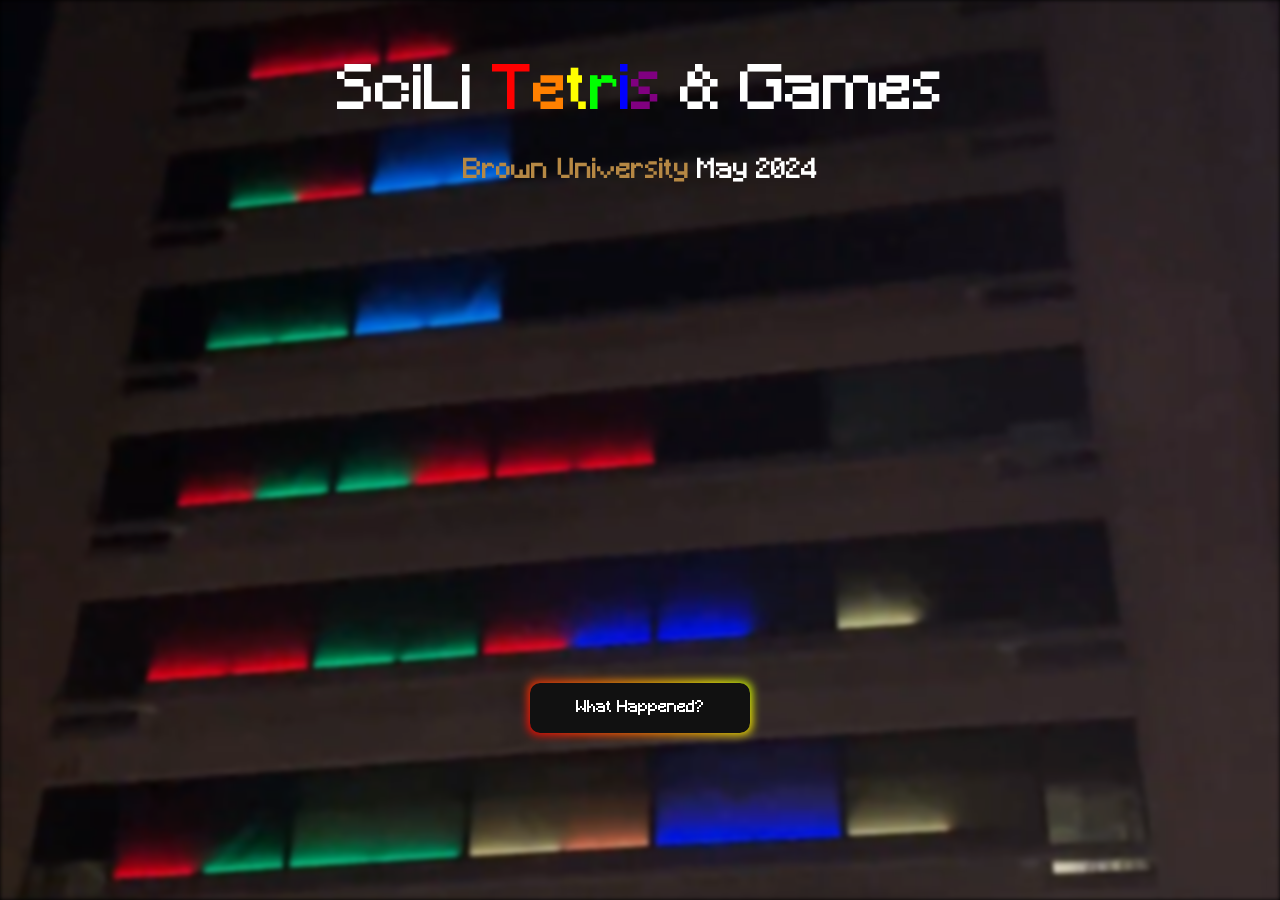
<file: DisplayWebsite/index.html>
<!DOCTYPE html>
<html lang="en" manifest="cache.manifest">
<head>
    <meta charset="UTF-8">
    <meta name="viewport" content="width=device-width, initial-scale=1.0">
    <title>SciLi Tetris & Games</title>
    <link rel="stylesheet" href="style.css">
   
    <link rel="apple-touch-icon" sizes="180x180" href="./media/icons/apple-touch-icon.png">
    <link rel="icon" type="image/png" sizes="32x32" href="./media/icons/favicon-32x32.png">
    <link rel="icon" type="image/png" sizes="16x16" href="./media/icons/favicon-16x16.png">
    <link rel="manifest" href="./media/icons/site.webmanifest">
    <link rel="mask-icon" href="./media/icons/safari-pinned-tab.svg" color="#5bbad5">
    <link rel="shortcut icon" href="./media/icons/favicon.ico">
    <meta name="msapplication-TileColor" content="#da532c">
    <meta name="msapplication-config" content="./media/icons/browserconfig.xml">
    <meta name="theme-color" content="#ffffff">

</head>
<body>
    <div class="video-background">
        <div class="black-screen"></div>
        <video autoplay muted loop playsinline>
            <source src="sciliBit.mp4" type="video/mp4">
            Your browser does not support the video tag.
        </video>
    </div>
    <div class="titleContent">
        <div class="header">
            <div class="title">SciLi <span class="tetris"><span class="t1">T</span><span class="e1">e</span><span class="t2">t</span><span class="r">r</span><span class="i">i</span><span class="s">s</span></span> & Games</div>
            <p class="subheader"><span class="brown-uni">Brown University</span> <span>May 2024</span></p>
        </div>
        <div class="button-container">
            <!-- <button>What Happened?</button> -->
            <button id="main-button" class="glow-on-hover" type="button" onclick="toggleButton()"><span>What Happened?</span></button>
            <!-- <button id="main-button" type="button" onclick="toggleButton()"><span>What Happened?</span></button> -->
        </div>
    </div>
    <script src="script.js"></script>
</body>
</html>
</file>
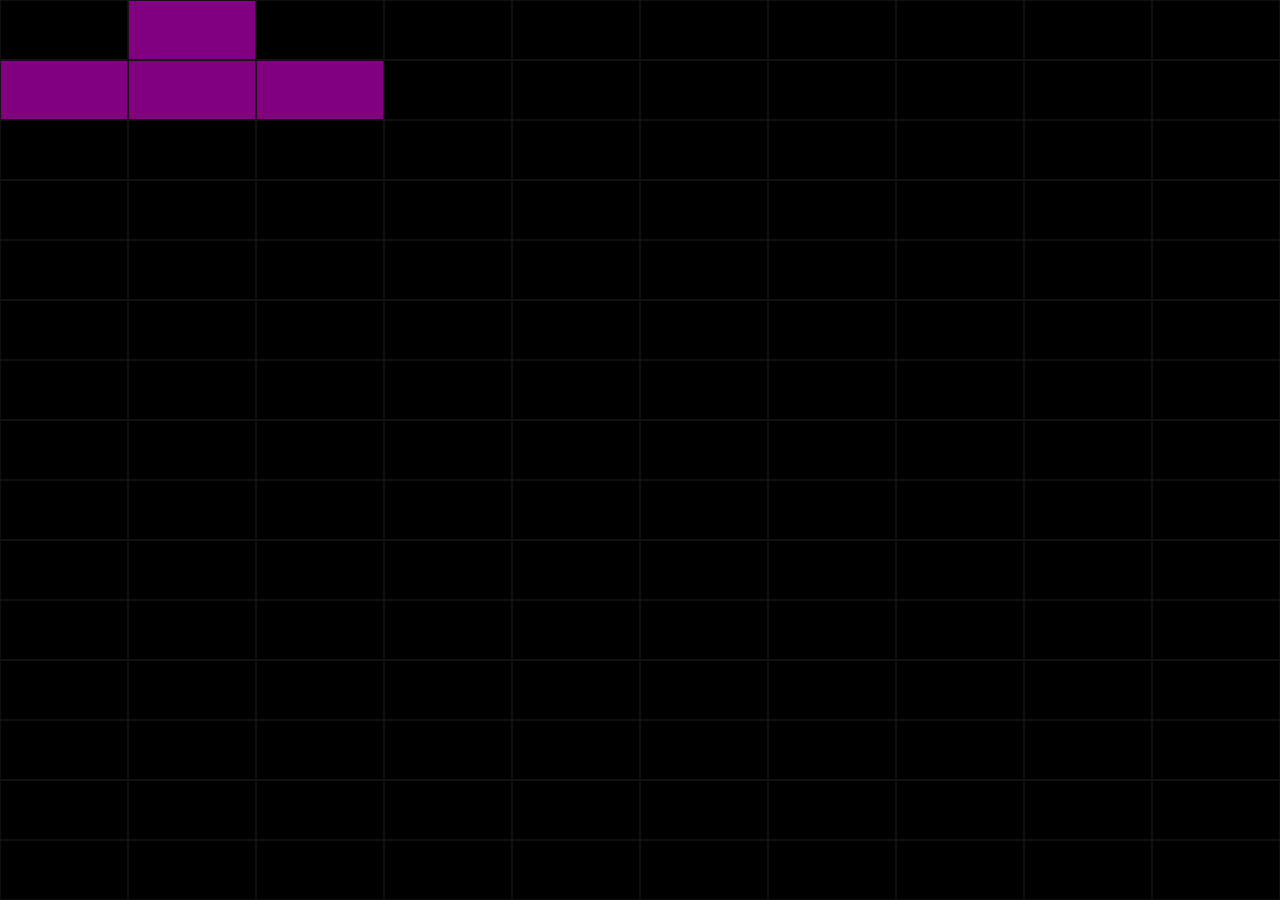
<file: DisplayWebsite/designOld/index.html>
<!DOCTYPE html>
<html lang="en">
<head>
    <meta charset="UTF-8">
    <meta name="viewport" content="width=device-width, initial-scale=1.0">
    <title>Notebook Grid Background with SciLi Tetris Logo</title>
    <link rel="stylesheet" href="styles.css">
</head>
<body>
    <div class="notebook-grid">
        <div class="tetris-grid"></div>
        <svg viewBox="0 0 300 100" class="handwriting-logo">
            <!-- <text x="50%" y="50%" text-anchor="middle">SciLi Tetris</text> -->
        </svg>

        <!-- <img src="scili.png" class="bottom-center-image" alt="SciLi"> -->
    </div>
    <script src="frameData.js"></script>
    <script src="script.js"></script>
</body>
</html>
</file>
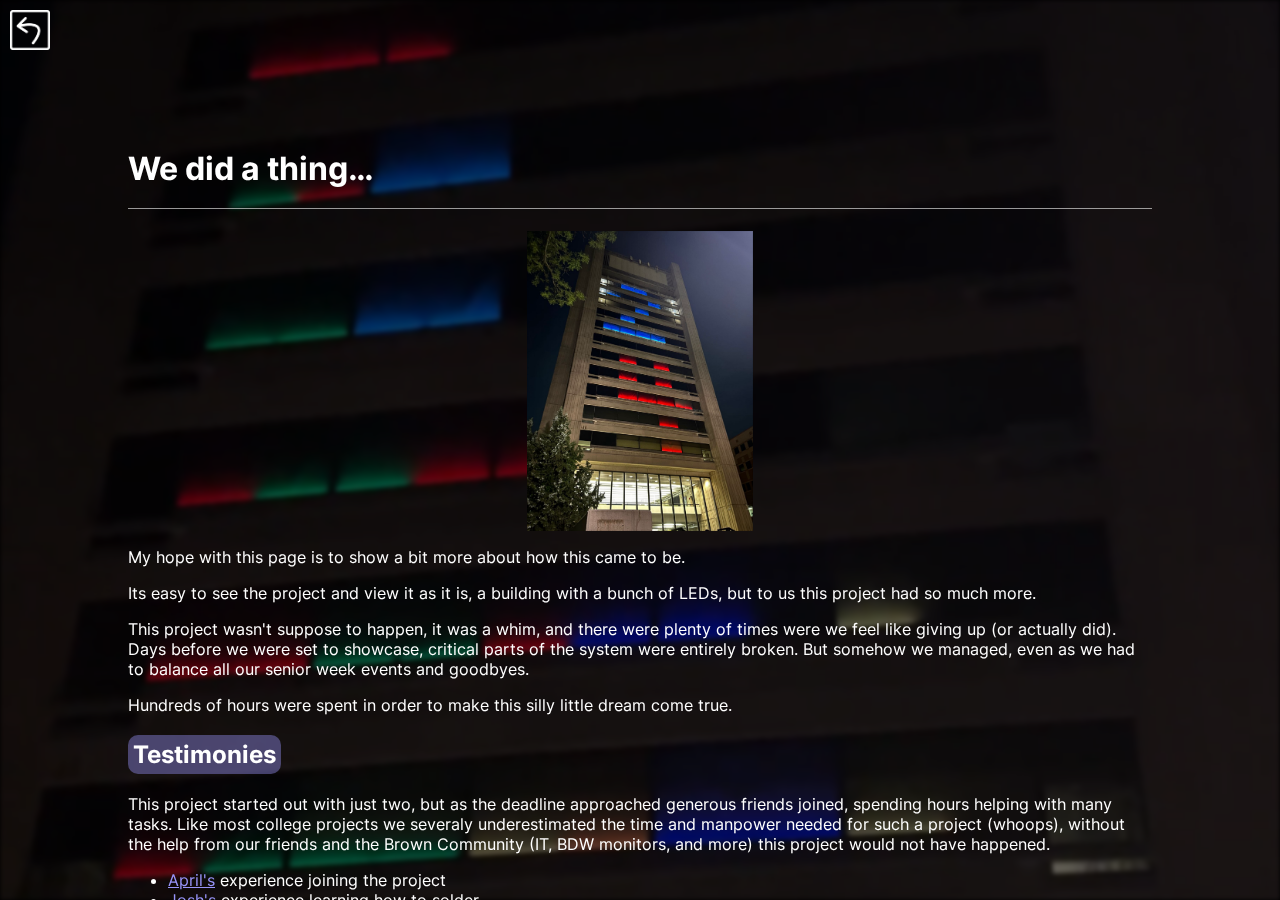
<file: DisplayWebsite/about.html>
<!DOCTYPE html>
<html lang="en" manifest="cache.manifest">
<head>
    <meta charset="UTF-8">
    <meta name="viewport" content="width=device-width, initial-scale=1.0">
    <title>SciLi Tetris & Games</title>
    <link rel="stylesheet" href="style.css">

    <link rel="apple-touch-icon" sizes="180x180" href="./media/icons/apple-touch-icon.png">
    <link rel="icon" type="image/png" sizes="32x32" href="./media/icons/favicon-32x32.png">
    <link rel="icon" type="image/png" sizes="16x16" href="./media/icons/favicon-16x16.png">
    <link rel="manifest" href="./media/icons/site.webmanifest">
    <link rel="mask-icon" href="./media/icons/safari-pinned-tab.svg" color="#5bbad5">
    <link rel="shortcut icon" href="./media/icons/favicon.ico">
    <meta name="msapplication-TileColor" content="#da532c">
    <meta name="msapplication-config" content="./media/icons/browserconfig.xml">
    <meta name="theme-color" content="#ffffff">

</head>
<!-- <script src="https://cdnjs.cloudflare.com/ajax/libs/showdown/2.1.0/showdown.min.js"></script> -->
<script src="./showdown.min.js"></script>
<script>

let video = null;
  

    window.addEventListener('load', function() {

    let converter = new showdown.Converter(),

    // You could make another file here with all the markdown text and this would convert it
    text      =  `
# We did a thing...

![scili](./media/scili.png =*x300)

My hope with this page is to show a bit more about how this came to be.

Its easy to see the project and view it as it is, a building with a bunch of LEDs, but to us this project had so much more.

This project wasn't suppose to happen, it was a whim, and there were plenty of times were we feel like giving up (or actually did). Days before we were set to showcase, critical parts of the system were entirely broken. But somehow we managed, even as we had to balance all our senior week events and goodbyes.

Hundreds of hours were spent in order to make this silly little dream come true.


## Testimonies
This project started out with just two, but as the deadline approached generous friends joined, spending hours helping with many tasks. Like most college projects we severaly underestimated the time and manpower needed for such a project (whoops), without the help from our friends and the Brown Community (IT, BDW monitors, and more) this project would not have happened.

* [April's](./about/testimonies/april.html) experience joining the project 
* [Josh's](./about/testimonies/josh.html) experience learning how to solder



## The project
Here is an [overview](./about/summary.html) of the project, but if you want a more comphrension story on how this came to be then you can read them in order below (we **heavily** recommend reading them instead of just the overview):

1. [The origin of the project](./about/1.html)
2. [Our intial attempt and giving up](./about/2.html)
3. [Regaining motivation](./about/3.html) 
4. [Gaining skills](./about/4.html)
5. [Getting University Approval](./about/5.html)
6. [Oh no we are cooked](./about/6.html)
7. [The Gulag](./about/7.html)
8. [We did a thing](./about/8.html)


## Inspiration

This project serverd as both a celebration to the Class of 2024's graduation and as the 24th aniversary to the orignal iteration of the project by [tech house](http://bastilleweb.techhouse.org/index.html). Without them this idea would have never came to be, and its inspirational how they were able to do it given the tech avaliable at the time. 





    `



    html      = converter.makeHtml(text);

    document.querySelector('#container').innerHTML = html

    if (window.location.href.includes("#")) {
        document.querySelector("#" + window.location.href.split("#")[1]).scrollIntoView();
    }
})

</script>
<body>
    <div class="video-background">
        <div class="black-screen blog"></div>
        <video autoplay muted loop>
            <source id="scilimp4" src="sciliBit.mp4" type="video/mp4">
            Your browser does not support the video tag.
        </video>
    </div>

    <input type="image" src="./media/goback2.png" name="saveForm" id="goback" onclick="window.location.href = './index.html'" style="display: block;">

        <div id="container" class="blogText">

    </div>
</body>
</html>
</file>
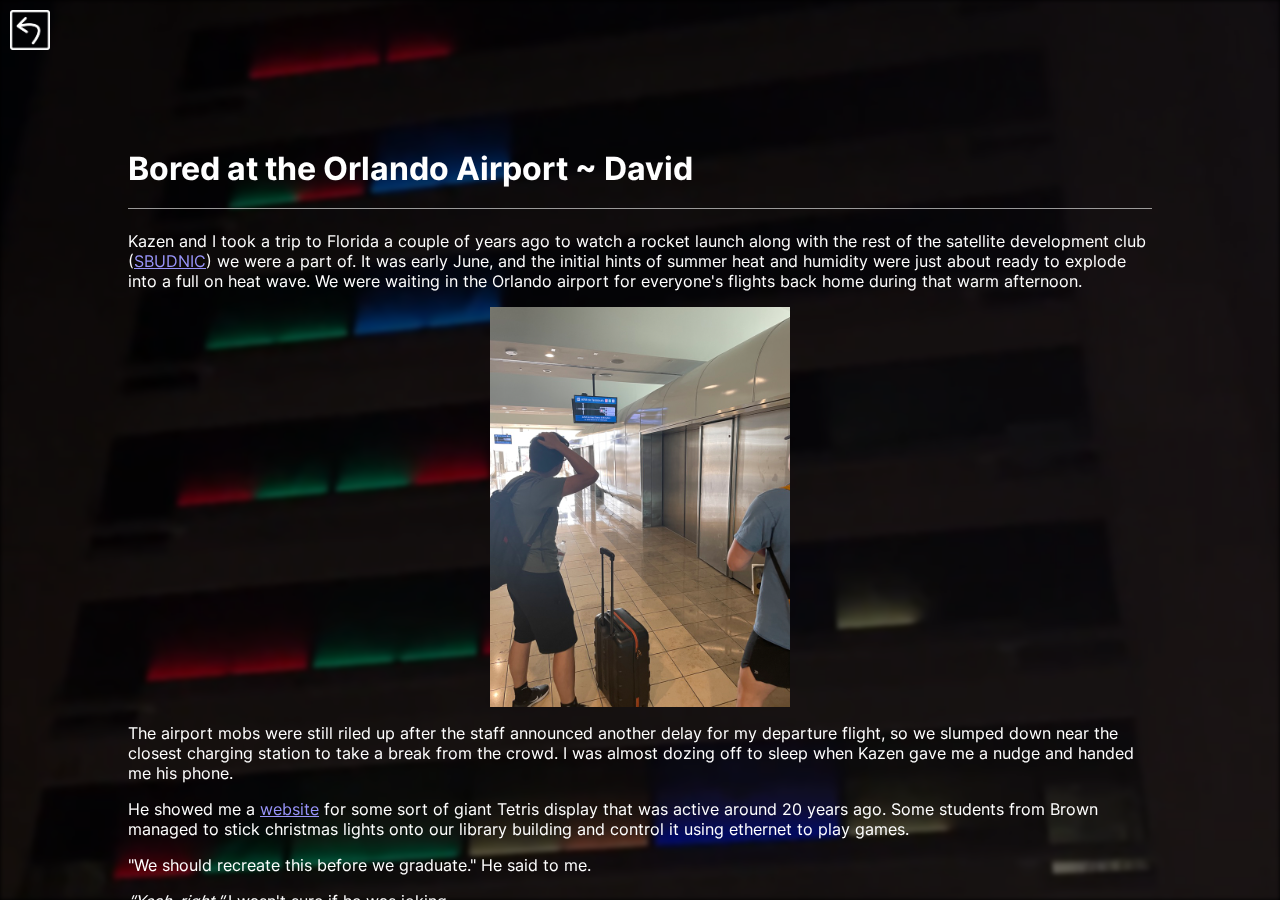
<file: DisplayWebsite/about/1.html>
<!DOCTYPE html>
<html lang="en" manifest="cache.manifest">
<head>
    <meta charset="UTF-8">
    <meta name="viewport" content="width=device-width, initial-scale=1.0">
    <title>SciLi Tetris & Games</title>
    <link rel="stylesheet" href="../style.css">

    <link rel="apple-touch-icon" sizes="180x180" href="../media/icons/apple-touch-icon.png">
    <link rel="icon" type="image/png" sizes="32x32" href="../media/icons/favicon-32x32.png">
    <link rel="icon" type="image/png" sizes="16x16" href="../media/icons/favicon-16x16.png">
    <link rel="manifest" href="../media/icons/site.webmanifest">
    <link rel="mask-icon" href="../media/icons/safari-pinned-tab.svg" color="#5bbad5">
    <link rel="shortcut icon" href="../media/icons/favicon.ico">
    <meta name="msapplication-TileColor" content="#da532c">
    <meta name="msapplication-config" content="../media/icons/browserconfig.xml">
    <meta name="theme-color" content="#ffffff">

</head>
<script src="../showdown.min.js"></script>
<script>


    window.addEventListener('load', function() {

        let converter = new showdown.Converter(),

        // You could make another file here with all the markdown text and this would convert it
        text      =  `

# Bored at the Orlando Airport ~ David

Kazen and I took a trip to Florida a couple of years ago to watch a rocket launch along with the rest of the satellite development club ([SBUDNIC](https://sites.google.com/view/sbudnic)) we were a part of. It was early June, and the initial hints of summer heat and humidity were just about ready to explode into a full on heat wave. We were waiting in the Orlando airport for everyone's flights back home during that warm afternoon. 


![airport](../media/airport.jpeg =300x*)


The airport mobs were still riled up after the staff announced another delay for my departure flight, so we slumped down near the closest charging station to take a break from the crowd. I was almost dozing off to sleep when Kazen gave me a nudge and handed me his phone. 

He showed me a [website](http://bastilleweb.techhouse.org/index.html) for some sort of giant Tetris display that was active around 20 years ago. Some students from Brown managed to stick christmas lights onto our library building and control it using ethernet to play games.

"We should recreate this before we graduate." He said to me.

*"Yeah, right."* I wasn't sure if he was joking. 

"Seriously! This would look so much better with the tech we have now. We could use LEDs instead of christmas lights, new microcontroller chips, Wi-Fi signals instead of ethernet..."

I was so tired from travelling that I was ready to shake off the idea completely then and there, but judging by the way Kazen was talking about it, I didn't think he would let it go this easily. I took another look at the website and reconsidered his proposal with the biggest serving of skepticism I could muster. 

It's true, the original project used technology considered ancient by today's standards. They strung up string lights along the windows using bulky frames and heavy-duty wires. Then they had to use long ethernet coords across each floor to connect to their controller. Even a basic microcontroller these days had built in Wi-Fi capability, and we would also be using much less power with LEDs.

The website also had plenty of pictures documenting the previous students' engineering process, complete with funny and personal captions describing who did what. And among the people photographed, all of them were smiling at the camera - every yellowed and grainy photo on that page was filled to the brim with nostalgia. I started flipping through the construction photos and landed on one showing the final product. The SciLi was lit up by reddish christmas lights against a dark gray sky. There seemed to be a little snow in the air, and the blurriness of the photo combined with the red-tinted lighting made it seem like it was taken in another universe. I started to wonder what something like this would look like in real life.

"Hmm... alright... let's take some time to think about it. Even if we do want to this, we would need permission from the university first anyway. Do you really think we can do this?" I replied.

"It'll be fine! We have the whole summer to draft some emails and designs. I'm sure we can figure something out."

I handed Kazen's phone back to him. As hesitant as I was, my friend seemed so sure of himself that I wondered whether he really thought this whole thing through. The supplies, the hardware, the code, the university bureaucracy - how much could us two possibly pull off? But I think all Kazen was thinking about in that moment was how cool it would be to light up the SciLi again even though neither of us truly knew what we were getting ourselves into. What a dangerous idea to have in our heads. 

They made the boarding call for my flight over the speakers, and I began to gather my carry-ons and make my way to the gates after saying my goodbyes for the summer. As I boarded the plane, I couldn't help but keep thinking about the Tetris display. Would it really be possible to make something like that happen again?

[*Maybe...*](./2.html)


        
        `

        html      = converter.makeHtml(text);

        document.querySelector('#container').innerHTML = html

        if (window.location.href.includes("#")) {
            document.querySelector("#" + window.location.href.split("#")[1]).scrollIntoView();
        }
})

</script>
<body>

    <!-- <div id="backContainer"> -->
        <input type="image" src="../media/goback2.png" name="saveForm" id="goback" onclick="window.location.href = '../about.html#theproject'" style="display: block;">

    <!-- </div> -->

    <div class="video-background">
        <div class="black-screen blog"></div>
        <video autoplay muted loop>
            <source id="scilimp4" src="../sciliBit.mp4" type="video/mp4">
            Your browser does not support the video tag.
        </video>
    </div>

        <div id="container" class="blogText">

    </div>
</body>
</html>
</file>
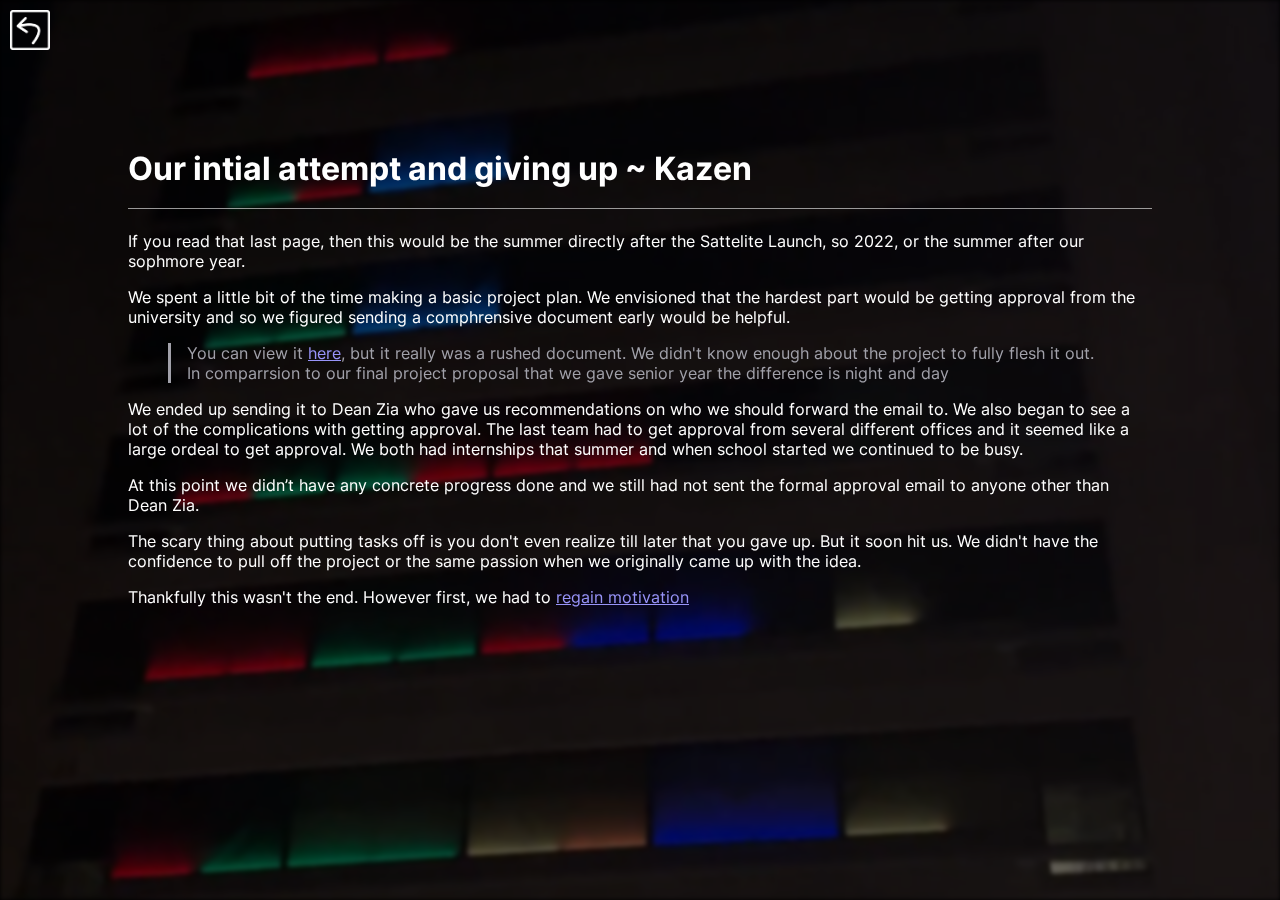
<file: DisplayWebsite/about/2.html>
<!DOCTYPE html>
<html lang="en" manifest="cache.manifest">
<head>
    <meta charset="UTF-8">
    <meta name="viewport" content="width=device-width, initial-scale=1.0">
    <title>SciLi Tetris & Games</title>
    <link rel="stylesheet" href="../style.css">

    <link rel="apple-touch-icon" sizes="180x180" href="../media/icons/apple-touch-icon.png">
    <link rel="icon" type="image/png" sizes="32x32" href="../media/icons/favicon-32x32.png">
    <link rel="icon" type="image/png" sizes="16x16" href="../media/icons/favicon-16x16.png">
    <link rel="manifest" href="../media/icons/site.webmanifest">
    <link rel="mask-icon" href="../media/icons/safari-pinned-tab.svg" color="#5bbad5">
    <link rel="shortcut icon" href="../media/icons/favicon.ico">
    <meta name="msapplication-TileColor" content="#da532c">
    <meta name="msapplication-config" content="../media/icons/browserconfig.xml">
    <meta name="theme-color" content="#ffffff">

</head>
<script src="../showdown.min.js"></script>
<script>


    window.addEventListener('load', function() {

        let converter = new showdown.Converter(),

        // You could make another file here with all the markdown text and this would convert it
        text      =  `

# Our intial attempt and giving up ~ Kazen

If you read that last page, then this would be the summer directly after the Sattelite Launch, so 2022, or the summer after our sophmore year. 

We spent a little bit of the time making a basic project plan. We envisioned that the hardest part would be getting approval from the university and so we figured sending a comphrensive document early would be helpful. 

> You can view it [here](../media/proposal1.pdf), but it really was a rushed document. We didn't know enough about the project to fully flesh it out. In comparrsion to our final project proposal that we gave senior year the difference is night and day

We ended up sending it to Dean Zia who gave us recommendations on who we should forward the email to. We also began to see a lot of the complications with getting approval. The last team had to get approval from several different offices and it seemed like a large ordeal to get approval. We both had internships that summer and when school started we continued to be busy. 

At this point we didn’t have any concrete progress done and we still had not sent the formal approval email to anyone other than Dean Zia. 

The scary thing about putting tasks off is you don't even realize till later that you gave up. But it soon hit us. We didn't have the confidence to pull off the project or the same passion when we originally came up with the idea.

Thankfully this wasn't the end. However first, we had to [regain motivation](./3.html)
        
        `

        html      = converter.makeHtml(text);

        document.querySelector('#container').innerHTML = html

        if (window.location.href.includes("#")) {
            document.querySelector("#" + window.location.href.split("#")[1]).scrollIntoView();
        }   
})

</script>
<body>
    <div class="video-background">
        <div class="black-screen blog"></div>
        <video autoplay muted loop>
            <source id="scilimp4" src="../sciliBit.mp4" type="video/mp4">
            Your browser does not support the video tag.
        </video>
    </div>

    <input type="image" src="../media/goback2.png" name="saveForm" id="goback" onclick="window.location.href = '../about.html#theproject'" style="display: block;">

        <div id="container" class="blogText">

    </div>
</body>
</html>
</file>
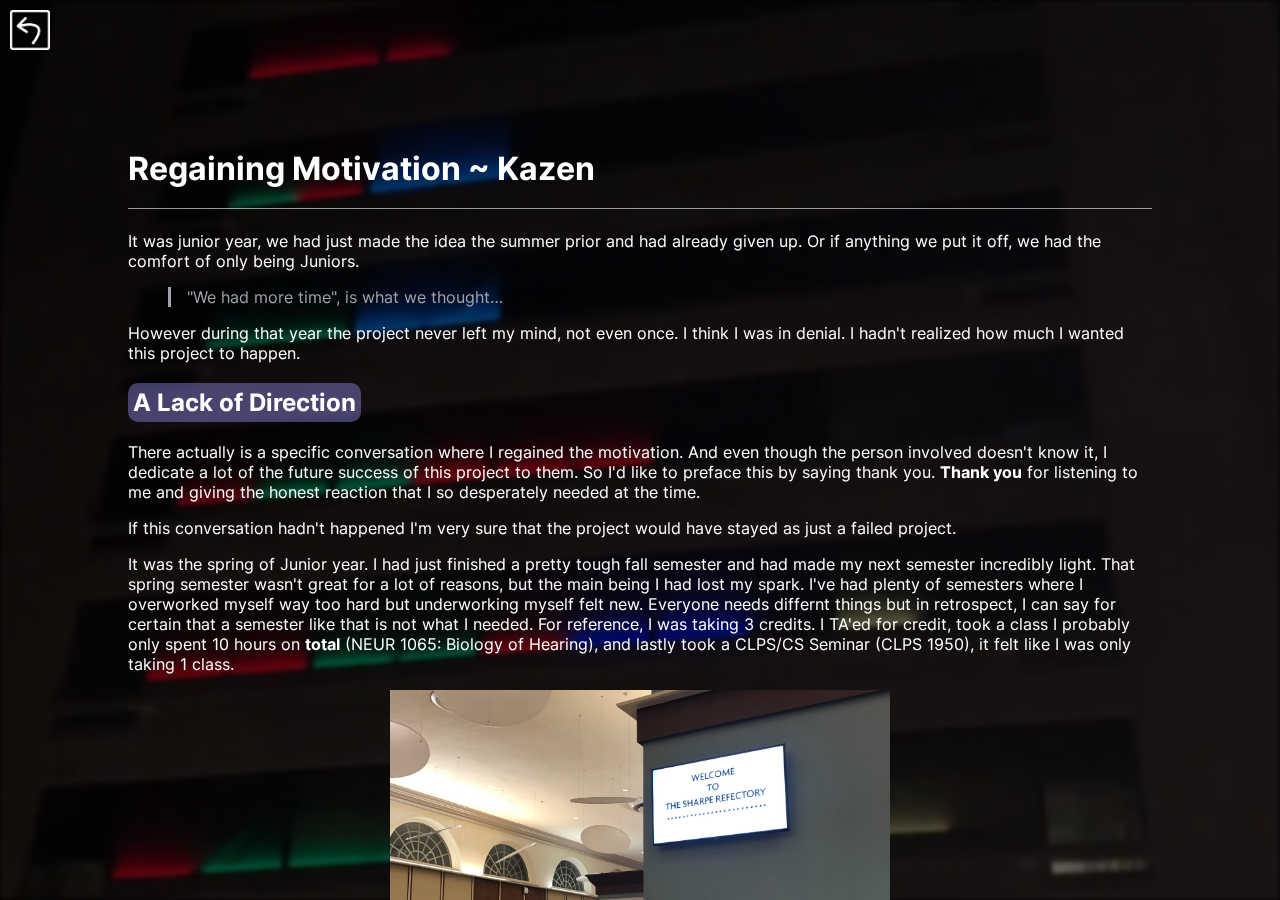
<file: DisplayWebsite/about/3.html>
<!DOCTYPE html>
<html lang="en" manifest="cache.manifest">
<head>
    <meta charset="UTF-8">
    <meta name="viewport" content="width=device-width, initial-scale=1.0">
    <title>SciLi Tetris & Games</title>
    <link rel="stylesheet" href="../style.css">

    <link rel="apple-touch-icon" sizes="180x180" href="../media/icons/apple-touch-icon.png">
    <link rel="icon" type="image/png" sizes="32x32" href="../media/icons/favicon-32x32.png">
    <link rel="icon" type="image/png" sizes="16x16" href="../media/icons/favicon-16x16.png">
    <link rel="manifest" href="../media/icons/site.webmanifest">
    <link rel="mask-icon" href="../media/icons/safari-pinned-tab.svg" color="#5bbad5">
    <link rel="shortcut icon" href="../media/icons/favicon.ico">
    <meta name="msapplication-TileColor" content="#da532c">
    <meta name="msapplication-config" content="../media/icons/browserconfig.xml">
    <meta name="theme-color" content="#ffffff">

</head>
<script src="../showdown.min.js"></script>
<script>


    window.addEventListener('load', function() {

        let converter = new showdown.Converter(),

        // You could make another file here with all the markdown text and this would convert it
        text      =  `

# Regaining Motivation ~ Kazen

It was junior year, we had just made the idea the summer prior and had already given up. Or if anything we put it off, we had the comfort of only being Juniors.

> "We had more time", is what we thought...

However during that year the project never left my mind, not even once. I think I was in denial. I hadn't realized how much I wanted this project to happen.

## A Lack of Direction

There actually is a specific conversation where I regained the motivation. And even though the person involved doesn't know it, I dedicate a lot of the future success of this project to them. So I'd like to preface this by saying thank you. **Thank you** for listening to me and giving the honest reaction that I so desperately needed at the time.

If this conversation hadn't happened I'm very sure that the project would have stayed as just a failed project.


It was the spring of Junior year. I had just finished a pretty tough fall semester and had made my next semester incredibly light. That spring semester wasn't great for a lot of reasons, but the main being I had lost my spark. I've had plenty of semesters where I overworked myself way too hard but underworking myself felt new. Everyone needs differnt things but in retrospect, I can say for certain that a semester like that is not what I needed. For reference, I was taking 3 credits. I TA'ed for credit, took a class I probably only spent 10 hours on **total** (NEUR 1065: Biology of Hearing), and lastly took a CLPS/CS Seminar (CLPS 1950), it felt like I was only taking 1 class.

![here](../media/ratty2.jpg =500x*)

I went to the ratty to get dinner with an old friend of mine that I was just starting to get to know. While I was kind of in a slump at the time. This person was different. They definitely had their own issues and things they were going through, but to me I could see that spark. That glint in their eyes. They were involved in cool things and were creating cool things.

The crazy thing about being in a slump is you forget all the cool things you've done. It didn't matter that I'd launched a sattelite, or made countless quirky websites and projects. Because all that mattered was at that moment I was directionless.

During that dinner, I mentioned the project to them off a whim, but I probably wanted to prove to myself that I still had it... that I wasn't a shell of my old self.

As I talked about the idea I could see their eyes light up not only by how cool the project was but also by how passionate I was about it. 

However, what followed this was me explaining a lot of the reasons why it couldn’t be done. I remember them saying “Why not?” With a saddened tone. As I continued to give reasons why it couldn’t be done and their face continued to soften **it hit me**. 

I realized then that I was just making excuses. **Yes**, the project would be hard, but I hadn’t even really started it. That one response saved me. I was so focused on all the reasons why I **couldn’t**, instead of why I **could**.

It didn't matter if I was in a slump, or how people perceived me. I had a thing I wanted to do and the only one stopping me from doing it was myself. Simply put, **why not?**

## A Little Crazy

This mindset stuck with me through many of the tough times on the project. The project was definitely not easy. Hundreds of hours were spent, way more than can even be showcased in our tech documents

I think it takes a certain amount of crazy to do such a project. I wouldn’t say I'm especially good at CS or engineering, but it's just I'm crazy enough to not know my limits, and ignore the commonsense that might have told someone that this project was too much. 

When I think about the people I knew at Brown that did cool things. Whether it be making a club, a personal project, or a startup, I'd say that they all had one trait in common.

They were all a little crazy.

And that's a good thing, having something you can go crazy for is beautiful.

## Moving Forward

To be clear I didn't just start grinding this project the day after, but that was the start of me knowing this project **had** to be done. I knew that I would regret it forever if I didn't. The me that I wanted to become was now permanently intertwined with this project. *If I could make this silly little dream come true what else could I do?*

Junior year quickly came to a close. But, out of my reasons for not doing the project, I was right about one thing. I still had a lot to learn before this project could be pulled off. It was time to start [gaining skills](4.html).
        
        `

        html      = converter.makeHtml(text);

        document.querySelector('#container').innerHTML = html

        if (window.location.href.includes("#")) {
            document.querySelector("#" + window.location.href.split("#")[1]).scrollIntoView();
        }   
})

</script>
<body>
    <div class="video-background">
        <div class="black-screen blog"></div>
        <video autoplay muted loop>
            <source id="scilimp4" src="../sciliBit.mp4" type="video/mp4">
            Your browser does not support the video tag.
        </video>
    </div>

    <input type="image" src="../media/goback2.png" name="saveForm" id="goback" onclick="window.location.href = '../about.html#theproject'" style="display: block;">

        <div id="container" class="blogText">

    </div>
</body>
</html>
</file>
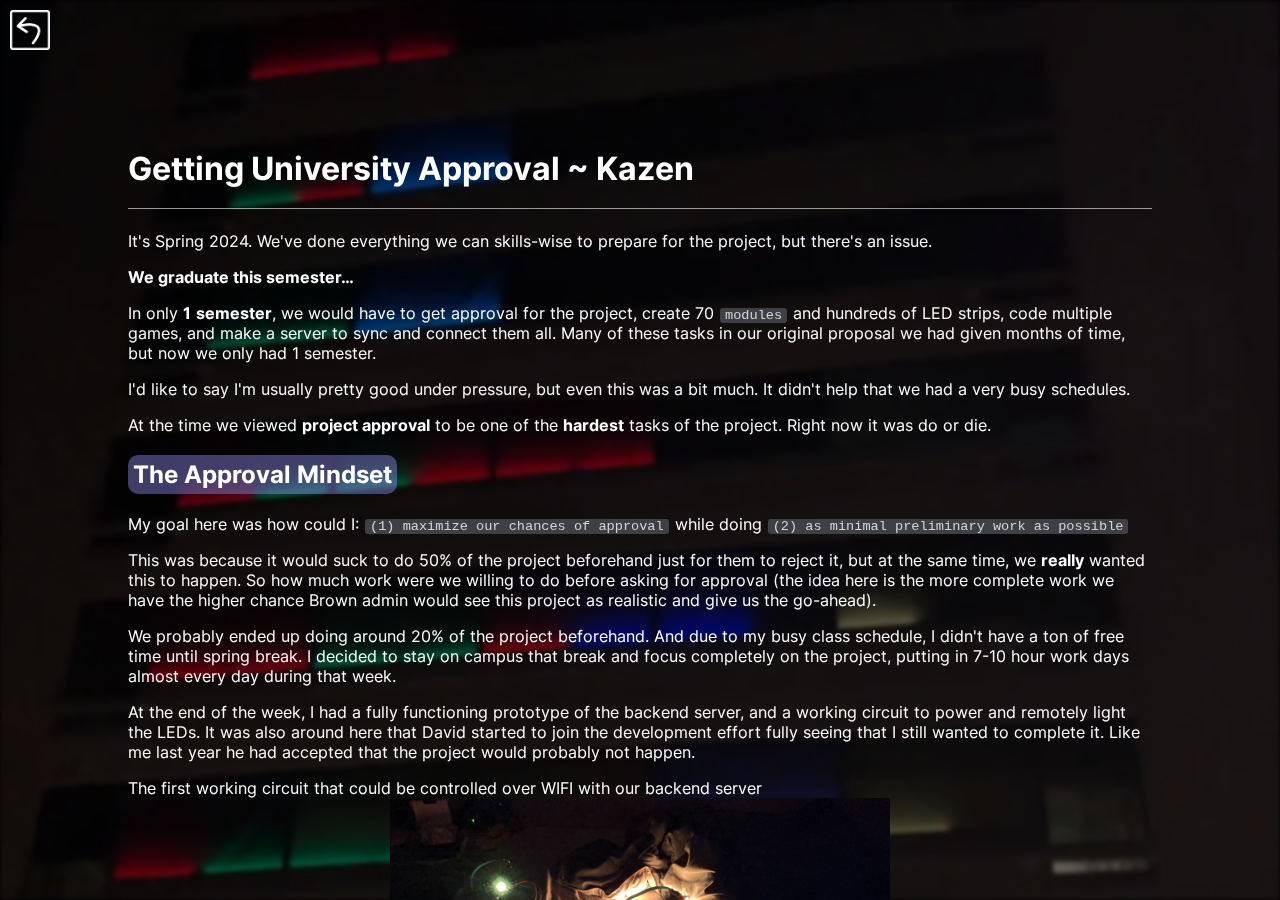
<file: DisplayWebsite/about/5.html>
<!DOCTYPE html>
<html lang="en" manifest="cache.manifest">
<head>
    <meta charset="UTF-8">
    <meta name="viewport" content="width=device-width, initial-scale=1.0">
    <title>SciLi Tetris & Games</title>
    <link rel="stylesheet" href="../style.css">

    <link rel="apple-touch-icon" sizes="180x180" href="../media/icons/apple-touch-icon.png">
    <link rel="icon" type="image/png" sizes="32x32" href="../media/icons/favicon-32x32.png">
    <link rel="icon" type="image/png" sizes="16x16" href="../media/icons/favicon-16x16.png">
    <link rel="manifest" href="../media/icons/site.webmanifest">
    <link rel="mask-icon" href="../media/icons/safari-pinned-tab.svg" color="#5bbad5">
    <link rel="shortcut icon" href="../media/icons/favicon.ico">
    <meta name="msapplication-TileColor" content="#da532c">
    <meta name="msapplication-config" content="../media/icons/browserconfig.xml">
    <meta name="theme-color" content="#ffffff">

</head>
<script src="../showdown.min.js"></script>
<script>


    window.addEventListener('load', function() {

        let converter = new showdown.Converter(),

        // You could make another file here with all the markdown text and this would convert it
        text      =  `

# Getting University Approval ~ Kazen


It's Spring 2024. We've done everything we can skills-wise to prepare for the project, but there's an issue.

**We graduate this semester...**

In only **1** **semester**, we would have to get approval for the project, create 70 \`modules\` and hundreds of LED strips, code multiple games, and make a server to sync and connect them all. Many of these tasks in our original proposal we had given months of time, but now we only had 1 semester.

I'd like to say I'm usually pretty good under pressure, but even this was a bit much. It didn't help that we had a very busy schedules.

At the time we viewed **project approval** to be one of the **hardest** tasks of the project. Right now it was do or die.

## The Approval Mindset
My goal here was how could I:
\`(1) maximize our chances of approval\` while doing \`(2) as minimal preliminary work as possible\`

This was because it would suck to do 50% of the project beforehand just for them to reject it, but at the same time, we **really** wanted this to happen. So how much work were we willing to do before asking for approval (the idea here is the more complete work we have the higher chance Brown admin would see this project as realistic and give us the go-ahead).

We probably ended up doing around 20% of the project beforehand. And due to my busy class schedule, I didn't have a ton of free time until spring break. I decided to stay on campus that break and focus completely on the project, putting in 7-10 hour work days almost every day during that week. 

At the end of the week, I had a fully functioning prototype of the backend server, and a working circuit to power and remotely light the LEDs. It was also around here that David started to join the development effort fully seeing that I still wanted to complete it. Like me last year he had accepted that the project would probably not happen. 

The first working circuit that could be controlled over WIFI with our backend server
![basic prototype breadboard](../media/breadboard.png =500x*)

## Proposal V2

With some engineering work done, we realized the importance of creative skills. Sure we could code and solder components but we needed to be able to **sell** the idea to people. Our old proposal [here](../media/proposal1.pdf) would not cut it

So we made a more complete [proposal email](./extra/email.html) and [document](../media/SciliGames.pdf).

> Quick aside, but my original email was terrible. A class I heavily recommend is TAPS 0220 (Persuasive Communication). Through this class I was able to improve at public speaking and also learn how to make more effective emails, one of the instructors, Cliff Dutton even helped me edit my original email, you can see the comparison [here](extra/comparison.html), its night and day.


It was not just a passion project for us anymore. Cliff also helped us define our mission more clearly. It became a celebration of the 24th anniversary of the original project and the class of 24th graduation. I wanted more than anything for this class to see this project, our class has done so many amazing things and persevered through so much from COVID, it was our turn to do something cool.

We sent the email to the original contacts Dean Zia gave us, who then forwarded our email to the Director of Library Facilities (Joseph Campbell) and the Scili's Building Manager (Paul Bassett) who became very involved in the approval and logistics of the project. We then had an in-person meeting with them and got tentative approval. At later points, we would have to show the project to fire safety. Like we envisioned the new technology made the project a lot more fire compliant. 

> At the time we viewed project approval to be one of the the **hardest** tasks of the project. Right now it was do or die.

I'm quoting myself here because as you can see ironically the approval process ended up being quite simple if not one of the easiest parts of the project. Now that we had approval, things were really going to pick up, more than we could ever imagine.

## Starting Line
You could say this is now the starting point of the project. We could work knowing we had full support from admin. The only reason the project would fail now is if we **failed**

By the time approval was over we had just a month and a half left before graduation, with a planned showcase during Senior Week and Convocation. We orignally wanted to show the whole school (the other classes), but we just didn't have that luxury anymore.

With the bulk of the project still to come, we still hadn't figured out if this was even realistic with a month and a half. So it was time to [start on that](./6.html).

        
        `

        html      = converter.makeHtml(text);

        document.querySelector('#container').innerHTML = html

        if (window.location.href.includes("#")) {
            document.querySelector("#" + window.location.href.split("#")[1]).scrollIntoView();
        }   
})

</script>
<body>
    <div class="video-background">
        <div class="black-screen blog"></div>
        <video autoplay muted loop>
            <source id="scilimp4" src="../sciliBit.mp4" type="video/mp4">
            Your browser does not support the video tag.
        </video>
    </div>

    <input type="image" src="../media/goback2.png" name="saveForm" id="goback" onclick="window.location.href = '../about.html#theproject'" style="display: block;">

        <div id="container" class="blogText">

    </div>
</body>
</html>
</file>
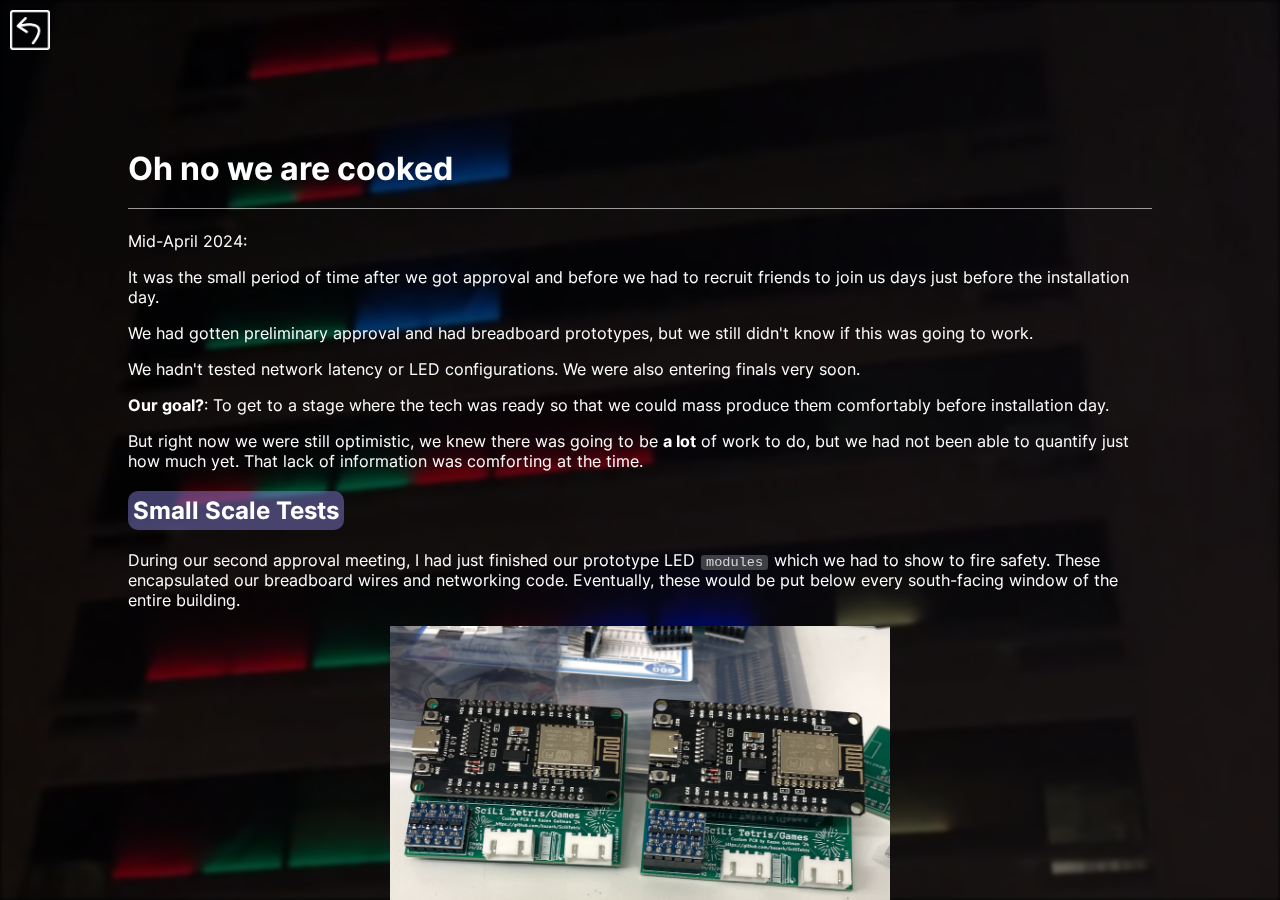
<file: DisplayWebsite/about/6.html>
<!DOCTYPE html>
<html lang="en" manifest="cache.manifest">
<head>
    <meta charset="UTF-8">
    <meta name="viewport" content="width=device-width, initial-scale=1.0">
    <title>SciLi Tetris & Games</title>
    <link rel="stylesheet" href="../style.css">

    <link rel="apple-touch-icon" sizes="180x180" href="../media/icons/apple-touch-icon.png">
    <link rel="icon" type="image/png" sizes="32x32" href="../media/icons/favicon-32x32.png">
    <link rel="icon" type="image/png" sizes="16x16" href="../media/icons/favicon-16x16.png">
    <link rel="manifest" href="../media/icons/site.webmanifest">
    <link rel="mask-icon" href="../media/icons/safari-pinned-tab.svg" color="#5bbad5">
    <link rel="shortcut icon" href="../media/icons/favicon.ico">
    <meta name="msapplication-TileColor" content="#da532c">
    <meta name="msapplication-config" content="../media/icons/browserconfig.xml">
    <meta name="theme-color" content="#ffffff">

</head>
<script src="../showdown.min.js"></script>
<script>


    window.addEventListener('load', function() {

        let converter = new showdown.Converter(),

        // You could make another file here with all the markdown text and this would convert it
        text      =  `

# Oh no we are cooked

Mid-April 2024:

It was the small period of time after we got approval and before we had to recruit friends to join us days just before the installation day.

We had gotten preliminary approval and had breadboard prototypes, but we still didn't know if this was going to work.

We hadn't tested network latency or LED configurations. We were also entering finals very soon.

**Our goal?**: To get to a stage where the tech was ready so that we could mass produce them comfortably before installation day. 

But right now we were still optimistic, we knew there was going to be **a lot** of work to do, but we had not been able to quantify just how much yet. That lack of information was comforting at the time.


## Small Scale Tests

During our second approval meeting, I had just finished our prototype LED \`modules\` which we had to show to fire safety. These encapsulated our breadboard wires and networking code. Eventually, these would be put below every south-facing window of the entire building. 

![prototype module](../media/prototype.png =500x*)

Following those meetings we were only permitted to setup and test on the 7th floor. We'd spend a lot of time there over the next coming weeks.

## The ups and downs of testing

By now David was working diligently adapting Tetris code to connect to our codebase and running simulations (if you are curious we have a lot of cool info on our tech page), and I was frantically updating our LED \`modules\` firmware.

At least once a day I'd come into the Scili before the 7th floor closing time, update the firmware, and then wait till midnight to test our color updating system while standing in front of Macmillan. 

These changes would usually include new firmware changes or new LED configurations. 

It was pretty sad at first, our \`modules\` would often freeze and disappear from the network, and the light configuration we had at first did not light up the windows well at all (vertical LED strips).

![bad led](../media/badled.png =300x*)

Eventually, things started to turn around. We found a light configuration that worked well (having the LED strip horizontal on the bottom of the window with the curtains down), and we even fixed the crucial disconnect bug with the help of BDW monitor Joshua Phelps.

Getting help from Joshua was actually pure chance. We had both been each other's TAs at different times at Brown, and I had run into his brother in the BDW. We were keeping the project mostly secret but since his brother was also a BDW monitor and saw all of our tech there wasn't any use hiding it. He mentioned that his Brother knew a lot about ESP32s which were the brains of our LED \`modules\` and gave us his number. Several times in the project Joshua went out of his way to help us whether it was a technical issue or even just being locked out of our workspace. His excitement over our project helped us realize how many people wanted this to happen again. It was a fellow hobbyist just being excited about us also making a project. It was wholesome and reminded us of the maker community Brown has.

> If you're curious about what the wifi bug was, it turns out our modules *never actually froze*, my rushed code that I made during spring break was just bad LOL.
> 
> Every 5 seconds the code would check if a  \`module\` was still connected to our server and remove them from our connected list otherwise. However if a \`module\` lagged for example 6 seconds it would stay connected but our code would mistakenly tell us that it was not accessible anymore and had frozen.

## Basic Testing Complete

So we now had LED \`modules\` that did most of what they intended. There were still some issues with latency and the Scili's WIFI being weak, but it was time to scale up.

During this testing, we had to make a few modules. And what we had learned during this time is that **we were cooked**. Making just 5 modules for testing took us multiple hours, and we had about 60 more to make.

By now it was nearing the end of the finals period. Our free time was opening up but senior week would start soon. Not only did we not have essential code and games done, but there were also days and days of manual labor needed to make enough LED strips and \`modules\` for the SciLi.

We have a lot of names for what followed. Hundreds of hours of grueling but rewarding work. However, even now I wouldn't have had it any other way.

Next stop, the [Gulag](./7.html) (definitely not the most tasteful name, but it also served as our codename as we were still keeping the project secret, and friends had started to wonder why we were disappearing for hours each day)






        
        `

        html      = converter.makeHtml(text);

        document.querySelector('#container').innerHTML = html

        if (window.location.href.includes("#")) {
            document.querySelector("#" + window.location.href.split("#")[1]).scrollIntoView();
        }   

})

</script>
<body>
    <div class="video-background">
        <div class="black-screen blog"></div>
        <video autoplay muted loop>
            <source id="scilimp4" src="../sciliBit.mp4" type="video/mp4">
            Your browser does not support the video tag.
        </video>
    </div>

    <input type="image" src="../media/goback2.png" name="saveForm" id="goback" onclick="window.location.href = '../about.html#theproject'" style="display: block;">

        <div id="container" class="blogText">

    </div>
</body>
</html>
</file>
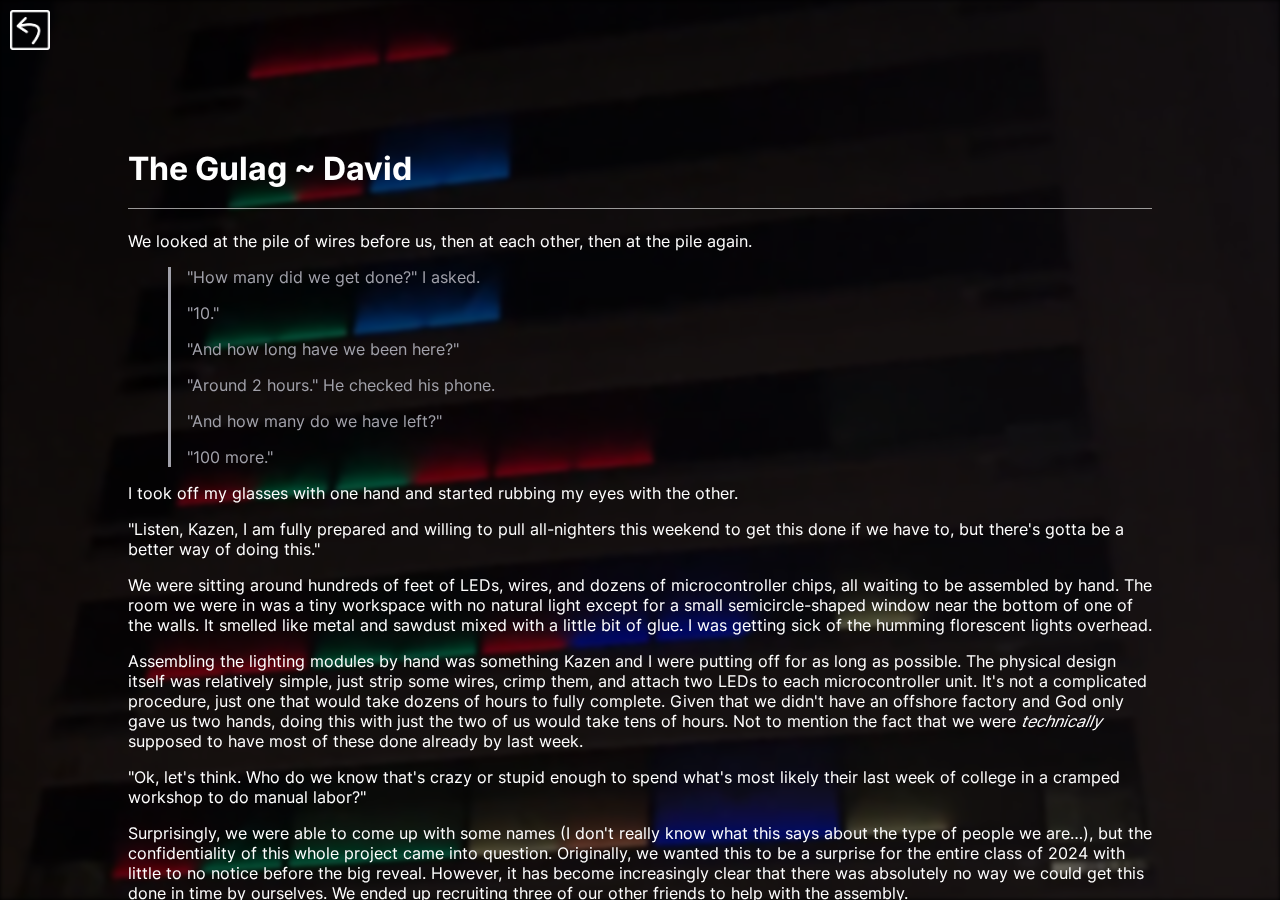
<file: DisplayWebsite/about/7.html>
<!DOCTYPE html>
<html lang="en" manifest="cache.manifest">
<head>
    <meta charset="UTF-8">
    <meta name="viewport" content="width=device-width, initial-scale=1.0">
    <title>SciLi Tetris & Games</title>
    <link rel="stylesheet" href="../style.css">

    <link rel="apple-touch-icon" sizes="180x180" href="../media/icons/apple-touch-icon.png">
    <link rel="icon" type="image/png" sizes="32x32" href="../media/icons/favicon-32x32.png">
    <link rel="icon" type="image/png" sizes="16x16" href="../media/icons/favicon-16x16.png">
    <link rel="manifest" href="../media/icons/site.webmanifest">
    <link rel="mask-icon" href="../media/icons/safari-pinned-tab.svg" color="#5bbad5">
    <link rel="shortcut icon" href="../media/icons/favicon.ico">
    <meta name="msapplication-TileColor" content="#da532c">
    <meta name="msapplication-config" content="../media/icons/browserconfig.xml">
    <meta name="theme-color" content="#ffffff">

</head>
<script src="../showdown.min.js"></script>
<script>


    window.addEventListener('load', function() {

        let converter = new showdown.Converter(),

        // You could make another file here with all the markdown text and this would convert it
        text      =  `

# The Gulag ~ David

We looked at the pile of wires before us, then at each other, then at the pile again.

> "How many did we get done?" I asked.
> 
> "10."
> 
> "And how long have we been here?"
> 
> "Around 2 hours." He checked his phone.
> 
> "And how many do we have left?"
> 
> "100 more."

I took off my glasses with one hand and started rubbing my eyes with the other. 

"Listen, Kazen, I am fully prepared and willing to pull all-nighters this weekend to get this done if we have to, but there's gotta be a better way of doing this."

We were sitting around hundreds of feet of LEDs, wires, and dozens of microcontroller chips, all waiting to be assembled by hand. The room we were in was a tiny workspace with no natural light except for a small semicircle-shaped window near the bottom of one of the walls. It smelled like metal and sawdust mixed with a little bit of glue. I was getting sick of the humming florescent lights overhead. 

Assembling the lighting modules by hand was something Kazen and I were putting off for as long as possible. The physical design itself was relatively simple, just strip some wires, crimp them, and attach two LEDs to each microcontroller unit. It's not a complicated procedure, just one that would take dozens of hours to fully complete. Given that we didn't have an offshore factory and God only gave us two hands, doing this with just the two of us would take tens of hours. Not to mention the fact that we were *technically* supposed to have most of these done already by last week.

"Ok, let's think. Who do we know that's crazy or stupid enough to spend what's most likely their last week of college in a cramped workshop to do manual labor?"

Surprisingly, we were able to come up with some names (I don't really know what this says about the type of people we are...), but the confidentiality of this whole project came into question. Originally, we wanted this to be a surprise for the entire class of 2024 with little to no notice before the big reveal. However, it has become increasingly clear that there was absolutely no way we could get this done in time by ourselves. We ended up recruiting three of our other friends to help with the assembly. 

What followed was an entire week's worth of that feeling you get when you're trying to finish your math homework on the bus right before school starts. I will be forever grateful to Josh, April, and Avi for getting us through the project with their support, especially since the whole process was manic from start to finish. Kazen and I quickly onboarded them to the manufacturing assembly line during the first few days: Josh soldered the microcontrollers onto the the circuit boards, Avi stripped wires, Kazen soldered LEDs onto those wires, I crimped those wires and connected them to the modules, and April did quality assurance testing and packaged the finished products into coils. There was pressure and stress, but there was also music, snacks, jokes, and laughter. I genuinely don't know whether this project would've finished at all if they didn't come along. 

We managed to finish enough units after a few days to do our first large-scale testing at night. It was around 12am and the entire campus was asleep. Kazen and I had set up our lighting modules on the 3rd and 4th floors, and we wanted to see how the lights would look when lighting up the whole row of windows. The weather wasn't great since it had been raining and there was a slight veil of mist in the air, making the lights from the buildings and street lamps bleed into each other. We booted up the admin console and turned on all the modules, and the windows were suddenly flooded with bright colors. None of us could look away.

And to think, all this cost was a little bit of our sanity!

# Some Funny Stories ~ Kazen

It would be accurate to say that this was the most memorable part of the project. We weren't just code monkeys sitting in our rooms anymore, we were working together as a team integrating all of our seperate pieces. 

There are so many funny moments and stories here I can't even begin to tell them all. But i'll try. 

You can read them [here](./extra/stories.html)

---

Next page: [we did it](./8.html)
        
        `

        html      = converter.makeHtml(text);

        document.querySelector('#container').innerHTML = html

        if (window.location.href.includes("#")) {
            document.querySelector("#" + window.location.href.split("#")[1]).scrollIntoView();
        }   
})

</script>
<body>
    <div class="video-background">
        <div class="black-screen blog"></div>
        <video autoplay muted loop>
            <source id="scilimp4" src="../sciliBit.mp4" type="video/mp4">
            Your browser does not support the video tag.
        </video>
    </div>

    <input type="image" src="../media/goback2.png" name="saveForm" id="goback" onclick="window.location.href = '../about.html#theproject'" style="display: block;">

        <div id="container" class="blogText">

    </div>
</body>
</html>
</file>
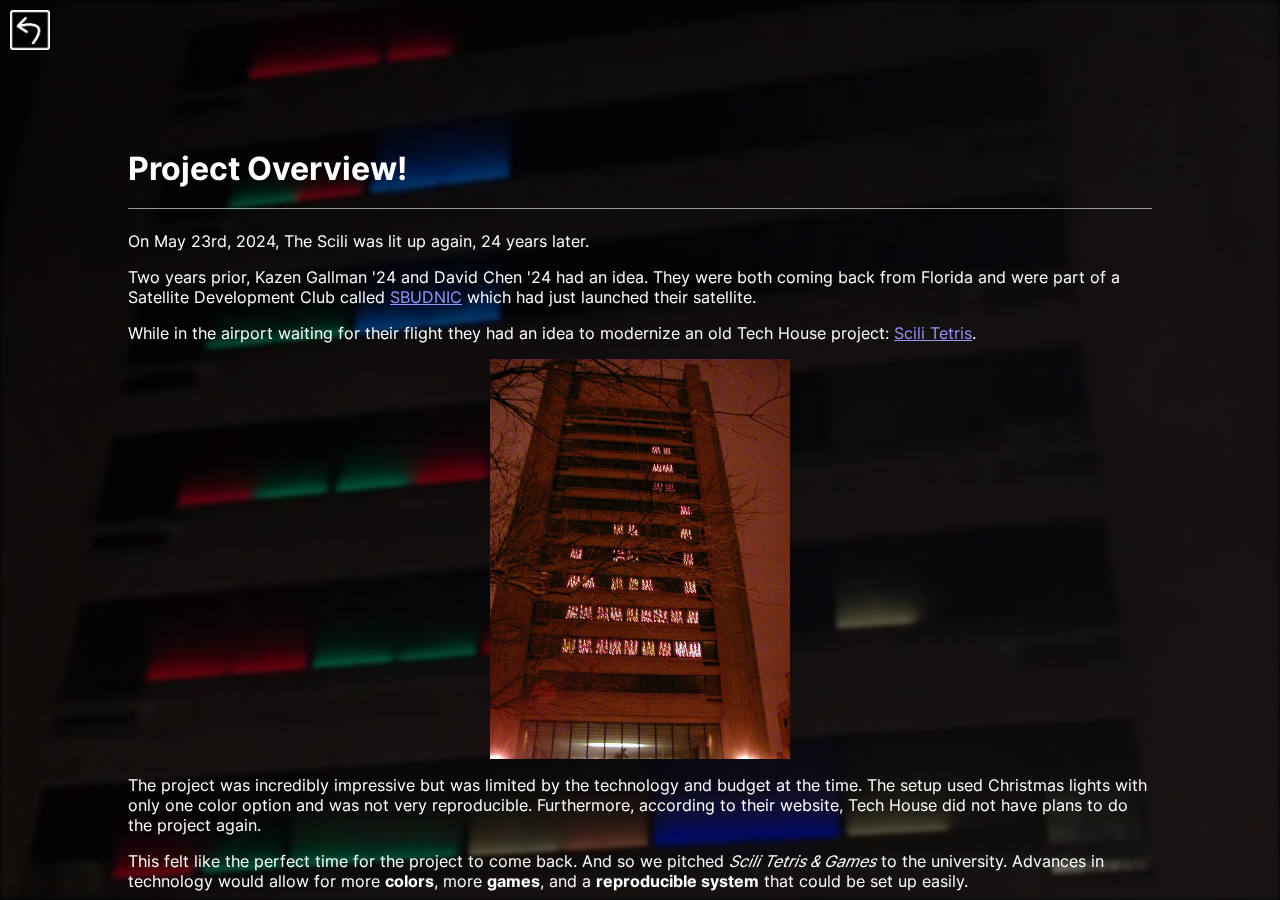
<file: DisplayWebsite/about/summary.html>
<!DOCTYPE html>
<html lang="en" manifest="cache.manifest">
<head>
    <meta charset="UTF-8">
    <meta name="viewport" content="width=device-width, initial-scale=1.0">
    <title>SciLi Tetris & Games</title>
    <link rel="stylesheet" href="../style.css">

    <link rel="apple-touch-icon" sizes="180x180" href="../media/icons/apple-touch-icon.png">
    <link rel="icon" type="image/png" sizes="32x32" href="../media/icons/favicon-32x32.png">
    <link rel="icon" type="image/png" sizes="16x16" href="../media/icons/favicon-16x16.png">
    <link rel="manifest" href="../media/icons/site.webmanifest">
    <link rel="mask-icon" href="../media/icons/safari-pinned-tab.svg" color="#5bbad5">
    <link rel="shortcut icon" href="../media/icons/favicon.ico">
    <meta name="msapplication-TileColor" content="#da532c">
    <meta name="msapplication-config" content="../media/icons/browserconfig.xml">
    <meta name="theme-color" content="#ffffff">

</head>
<script src="../showdown.min.js"></script>
<script>


    window.addEventListener('load', function() {

        let converter = new showdown.Converter(),

        // You could make another file here with all the markdown text and this would convert it
        text      =  `

# Project Overview!

On May 23rd, 2024, The Scili was lit up again, 24 years later. 

Two years prior, Kazen Gallman '24 and David Chen '24 had an idea. They were both coming back from Florida and were part of a Satellite Development Club called [SBUDNIC](https://www.sbudnic.space) which had just launched their satellite. 

While in the airport waiting for their flight they had an idea to modernize an old Tech House project: [Scili Tetris](http://bastilleweb.techhouse.org). 

![tech house scili tetris photo](../media/techhouse.png =300x*)

The project was incredibly impressive but was limited by the technology and budget at the time. The setup used Christmas lights with only one color option and was not very reproducible. Furthermore, according to their website, Tech House did not have plans to do the project again.

This felt like the perfect time for the project to come back. And so we pitched *Scili Tetris & Games* to the university. Advances in technology would allow for more **colors**, more **games**, and a **reproducible system** that could be set up easily.

This project would celebrate not only the 24th anniversary of the project but also the class of '24's graduation.

## Timeline

We came up with the project during the summer after our sophomore year and finished it just days before we graduated.

It took a while to gain the confidence needed to pull this kind of project off. We even gave up for a while after drafting our first proposal. We were scared of everything, how we'd get approval, how well the LEDs would work, how many hours it'd take, and so many more. 

But over the years our desire to do this project festured until it became something we knew we **had** to do. 

During the Spring of 2024, our last semester the project really started. We had small bits of preliminary work, but tons of work to go.

In just **1 semester**, we would have to get approval for the project, create 70 control \`modules\`, solder and prep hundreds of LED strips, code multiple games, and make a server to sync and connect them all. Many of these tasks in our original proposal we had given months of time, but now we only had 1 semester.

During April and May the project started to come together. We recruited 3 friends who were essential in us finishing assembly in time (Josh Liu '24, April Xu '24, and Avi Trost '24). We worked tirelessly to make this project happen. Senior week especially (6/17 - 6/24) was a rush, during the days we'd try to enjoy all the events and have our last hurrahs with friends, but during any breaks or nights, we would be grinding in order to finish on time.

We generally kept the project a secret, partly so it could be a surprise, but also because we did not know if it would work. We were fixing bugs and issues just hours before our launch time. 

## Launch

Despite all of our issues, we made it. By this point, we had sent a flyer on our Class's Instagram but the word had not gotten out that much. It took a lot of students off-guard. Students, families, and alumni walked by in awe first by the Scili glowing, but then by the fact that they could actually **play on it**.

Over the next couple of days, we showcased the project 2 more times. The last day was the night before our graduation and a large turnout. 

![Scili Tetris](../media/sciligame.jpeg =300x*)

This project was really a testament to the beautiful insanity of the class of '24. In our short 4 years here, even with our freshmen year fragmented by Covid, we had done amazing things. Countless of our peers made new clubs, new projects, new events, and even new campus cultures.

To us, this was our cool project to add to the mix.

## Thank You

We would like to thank all the people who made this project possible. Not only our team but the staff and others who supported us through our issues. 

> Paul Bassett and Joseph Campbell for giving us approval, IT staff Elvis Seth and Marc Doughty for helping us with WIFI, Joshua Phelps '24 for bug testing and room access, countless Scili staff and security guards, and the class of '24 for giving us the motivation and environment to do such a project



        
        `

        html      = converter.makeHtml(text);

        document.querySelector('#container').innerHTML = html

        if (window.location.href.includes("#")) {
            document.querySelector("#" + window.location.href.split("#")[1]).scrollIntoView();
        }   
})

</script>
<body>
    <div class="video-background">
        <div class="black-screen blog"></div>
        <video autoplay muted loop>
            <source id="scilimp4" src="../sciliBit.mp4" type="video/mp4">
            Your browser does not support the video tag.
        </video>
    </div>

    <input type="image" src="../media/goback2.png" name="saveForm" id="goback" onclick="window.location.href = '../about.html'" style="display: block;">

        <div id="container" class="blogText">

    </div>
</body>
</html>
</file>
<file: DisplayWebsite/style.css>
@font-face {
    font-family: 'PixelFont';
    src: url('./fonts/pixel.ttf') format('truetype');
}

@font-face {
    font-family: 'Inter';
    src: url('./fonts/inter.ttf') format('truetype');
}

body {
    margin: 0;
    padding: 0;
    font-family: 'PixelFont', sans-serif;
    height: 100vh;
    overflow: hidden;
    display: flex;
    justify-content: center;
    /* align-items: center; */
    background-color: #000; /* Added to ensure contrast */
}

.video-background {
    position: absolute;
    top: 0;
    left: 0;
    width: 100%;
    height: 100%;
    overflow: hidden;
    z-index: -1;
    background-color: rgba(0, 0, 0, 0.17);
}

.black-screen {
    position: absolute;
    top: 0;
    left: 0;
    width: 100%;
    height: 100%;
    object-fit: cover;
    background-color: rgba(0, 0, 0, 0.1);
    z-index: 2;
}

.video-background video {
    width: 100%;
    height: 100%;
    object-fit: cover;
    box-shadow: 0px 4px 4px 0px rgba(0, 0, 0, 0.25);
    filter: blur(2px);
}

.blogText {
    /* position: absolute;
    width: 100%;
    height: 100%;
    display: flex;
    flex-direction: column;
    justify-content: space-between;
    align-items: center;
    text-align: center; */
    color: white;
}

.titleContent {
    position: absolute;
    width: 100%;
    height: 100%;
    display: flex;
    flex-direction: column;
    justify-content: space-between;
    align-items: center;
    text-align: center;
    color: white;
}

.photos {
    position: absolute;
    width: 100%;
    height: 100%;
    align-items: center;
    text-align: center;
    color: white;
    font-family: Arial, sans-serif;
    overflow-y: auto;

}

.header {
    margin-top: 2em;
}

.header .title {
    font-size: 9vw; /* Use viewport width to make it responsive */
    margin: 0.5em 0;
}

.header .subheader {
    font-size: 4vw; /* Use viewport width to make it responsive */
    margin: 0;
}

/* Media query to stop scaling after 800 pixels */
@media (min-width: 660px) {
    .header .title {
        font-size: 60px !important; /* Fixed size for screens wider than 800px */
        content: "";
    }
    
    .header .subheader {
        font-size: 27px !important; /* Fixed size for screens wider than 800px */
    }
}


.brown-uni {
    color: #B68844;
}

.button-container {
    margin-bottom: 2em;
    font-family: 'PixelFont', sans-serif;
}

.button-container button {
    font-family: 'PixelFont', sans-serif;
}

.button-container a button {
    font-family: 'PixelFont', sans-serif;
}

/* .button-container button {
    background-color: #EEC17D;
    border: none;
    padding: 1em 2em;
    font-size: 1em;
    cursor: pointer;
    color: #fff;
    box-shadow: 0 4px 8px rgba(0,0,0,0.1);
    border-radius: 11px;
    font-family: 'PixelFont', sans-serif;
} */

/* .button-container button:hover {
    background-color: #ec971f;
} */

.header .t1 { color: #ff0000; }  /* Red */
.header .e1 { color: #ff8000; }  /* Orange */
.header .t2 { color: #ffff00; }  /* Yellow */
.header .r { color: #00ff00; }   /* Green */
.header .i { color: #0000ff; }   /* Blue */
.header .s { color: #800080; }   /* Purple */


/* https://dev.to/webdeasy/top-20-css-buttons-animations-f41 */

.glow-on-hover {
    border: none;
    outline: none;
    color: #fff;
    cursor: pointer;
    position: absolute;
    z-index: 0;
    border-radius: 10px;
    background: linear-gradient(45deg, #ff0000, #ff7300, #fffb00, #48ff00, #00ffd5, #002bff, #7a00ff, #ff00c8, #ff0000);
    animation: glowing 20s linear infinite;
    /* top: -2px;
    left:-2px; */
    background-size: 400%;
}

.glow-on-hover span {
    font-size: 1.2em;
}

.glow-on-hover:before {
    content: '';
    background: linear-gradient(45deg, #ff0000, #ff7300, #fffb00, #48ff00, #00ffd5, #002bff, #7a00ff, #ff00c8, #ff0000);
    position: absolute;
    top: -2px;
    left:-2px;
    background-size: 400%;
    z-index: -1;
    filter: blur(5px);
    width: calc(100% + 4px);
    height: calc(100% + 4px);
    animation: glowing 55s linear infinite;
    opacity: 1;
    transition: all 1s ease-in-out;
    border-radius: 10px;
}

.glow-on-hover:after {
    z-index: -1;
    content: '';
    position: absolute;
    width: 100%;
    height: 100%;
    background: #111;
    left: 0;
    top: 0;
    border-radius: 10px;
}

@keyframes glowing {
    0% { background-position: 0 0; }
    50% { background-position: 400% 0; }
    100% { background-position: 0 0; }
}


#main-button {
    /* left: 0;
    right: 0;
    margin: auto; */
    position: absolute;
    left: 50%; /* Centers the button horizontally */
    transform: translate(-50%, -50%);
    width: 220px;
    height: 50px;
}


.button-container {
    /* position: relative; */
    /* left: 50%;
transform: translateX(-50%); */
/* left: calc(-30%);
bottom: 8%; */
    width: 1vw;
    margin-bottom: 15%;
}

.button-container button.show {
    opacity: 0;
}

.button-container a button.show {
    opacity: 0;
}

.arc {
    position: absolute;
    left: 50%; /* Centers the button horizontally */
    transform: translate(-50%, -50%);
    padding: 1px;

    transition: all 0.5s;
    width: 75px;
    height: 50px;

    cursor: pointer;
    backface-visibility: hidden;
}

.arc span {
    cursor: pointer;
}

.arc-1 {
    transform: translate(calc(-50% - 90px), calc(-50% - 70px)) rotate(-15deg);
}

.arc-2 {
    transform: translate(calc(-50% - 0px), calc(-50% - 100px));
}

.arc-3 {
    transform: translate(calc(-50% + 90px), calc(-50% - 70px)) rotate(15deg);
}

#container {
    overflow-y: auto;
}

.blog {
    position: absolute;
    top: 0;
    left: 0;
    width: 100%;
    height: 100%;
    object-fit: cover;
    background-color: rgba(0, 0, 0, 0.6);
}

.blogText {
    font-family: Inter,system-ui,sans-serif;
    text-align: left;
    padding: 10%;
}

.blogText a {
    color: #9894F9;
}

.blogText h1 {
    padding-bottom: 20px;
    border-bottom: solid 1px #e1e1e1aa;
}

.blogText h2 {
    padding: 5px;
    background-color: #9794f968;
    width: fit-content;
    border-radius: 10px;
}

.blogText img {
    /* width: 300px; */
    /* width: -webkit-fill-available; */
    border: 0px solid black;
    display: block;
    margin: 0 auto;
}

#goback {
    position: absolute;
    width: 40px;
    top: 0;
    left: 0;
    padding: 10px;
    cursor: pointer;
    z-index: 9000;
    }

.iframeParent iframe {
    display: block;
    margin: 0 auto;
}

@media screen and (max-width: 700px) {
    img {
        width: -webkit-fill-available;
        object-fit: scale-down;
    }

    iframe {
        width: -webkit-fill-available;
    }
}

@media screen and (max-width: 700px) {
    h1 {
        font-size: 1.6em;
    }

    #goback {
        width: 25px;
        padding-left: 5px;
    }
}

code {
    background-color: #3f3f46;
    /* padding: .2em 0; */
    padding-right: 5px;
    padding-left: 5px;
    margin: 1px;
    font-size: 85%;
    border-radius: 3px;
    font-family: Menlo,Monaco,Consolas,Courier New,monospace;
    color: rgb(212, 212, 216);
}


blockquote {
    border-left-color: #71717a;
    color: #a1a1aa;
    border-left: 3px solid;
    padding: 0 1em;
}

/* pre {
    background-color: #303036;
    background-color: #282c34;
    padding: 4px;
    border-radius: 4px;
    overflow: auto;
}

code {
    display: inline;
    max-width: auto;
    padding: 0;
    margin: 0;
    overflow: visible;
    line-height: inherit;
    word-wrap: normal;
    background-color: transparent;
    border: 0;
    overflow: visible;
} */


pre {
    word-wrap: normal
}

pre > code {
    padding: 0;
    margin: 0;
    font-size: 100%;
    word-break: normal;
    white-space: pre;
    background: transparent;
    border:0
}



pre code, pre tt {
    /* display: inline; */
    max-width: auto;
    padding: 0;
    margin: 0;
    overflow: visible;
    line-height: inherit;
    word-wrap: normal;
    background-color: transparent;
    border: 0;
}






table {
    border-color: #52525b;
    border-radius: 4px;
    border: 1px solid;
    width: fit-content;
}

thead {
    border-left: none;
}

thead tr {
    border-bottom: 1px solid;
border-top: none;
background-color: #303036;
border-bottom-color: #52525b;
}

thead tr th {
    padding-left: 5px;
    padding-bottom: 5px;
}

thead tr th:first-child{
    border-left: none;
}

thead tr th {
    border-top: none;
}

table td {
    padding: 6px 13px;
/* border-right: none;
border-bottom: none;
border-left: 1px solid;
border-top: 1px solid; */
}


tbody tr {
    background-color: #27272a;
    border-top: none;
}

tbody tr:first-child{
    border-left: none;
}
</file>
<file: DisplayWebsite/designOld/styles.css>
@import url('https://fonts.googleapis.com/css2?family=Pacifico&display=swap');

body, html {
    height: 100%;
    margin: 0;
    font-family: Arial, sans-serif;
    background-color: #121212; /* Dark background color */
    color: #FFFFFF; /* Light text color */
}

/* .notebook-grid {
    display: grid;
    grid-template-columns: repeat(auto-fill, minmax(40px, 1fr));
    grid-template-rows: repeat(auto-fill, minmax(40px, 1fr));
    width: 100%;
    height: 100%;
    background-color: #121212;
    position: absolute;
} */

.tetris-grid {
    display: grid;
    grid-template-columns: repeat(10, auto);
    grid-template-rows: repeat(15, auto);
    width: 100%;
    height: 100%;
    background-color: #121212;
    position: absolute;
}

/* .notebook-grid::before, .notebook-grid::after {
    content: '';
    position: absolute;
    width: 100%;
    height: 100%;
    pointer-events: none;
}

.notebook-grid::before {
    background-image: linear-gradient(90deg, transparent 39px, rgba(255, 255, 255, 0.1) 40px);
    background-size: 40px 40px;
}

.notebook-grid::after {
    background-image: linear-gradient(transparent 39px, rgba(255, 255, 255, 0.1) 40px);
    background-size: 40px 40px;
} */

.handwriting-logo {
    width: 100%;
    height: 100px;
    position: absolute;
    /* top: 50%;
    left: 50%; */
    /* transform: translate(-50%, -50%); */
    stroke: white;
    fill: none;
    stroke-width: 2;
}

.handwriting-logo text {
    font-family: 'Pacifico', cursive;
    font-size: 3rem;
    stroke-dasharray: 1000;
    stroke-dashoffset: 1000;
    animation: drawText 3.8s linear forwards;
}

@keyframes drawText {
    to {
        stroke-dashoffset: 0;
    }
}

.bottom-center-image {
    opacity: 0;
    position: absolute;
    bottom: 10px;
    left: 50%;
    transform: translateX(-50%);
    max-width: 1000px;
    height: auto;
    -webkit-filter: drop-shadow(12px 12px 12px rgba(17, 148, 255, 0.5));
         filter: drop-shadow(0px 2px 20px rgba(17, 148, 255, 0.5));
    animation: sciliAppear 3.8s linear forwards;
}

@keyframes sciliAppear {
    to {
        opacity: 1;
    }
}

.notebook-grid .grid-item {
    /* width: 40px;
    height: 40px; */
    /* border: 1px solid rgba(255, 255, 255, 0.1); */
    border: 1px solid rgba(18, 18, 18, 0.9);
}

.notebook-grid .grid-item.filled {
    background-color: rgba(255, 255, 255, 0.2);
}
</file>
